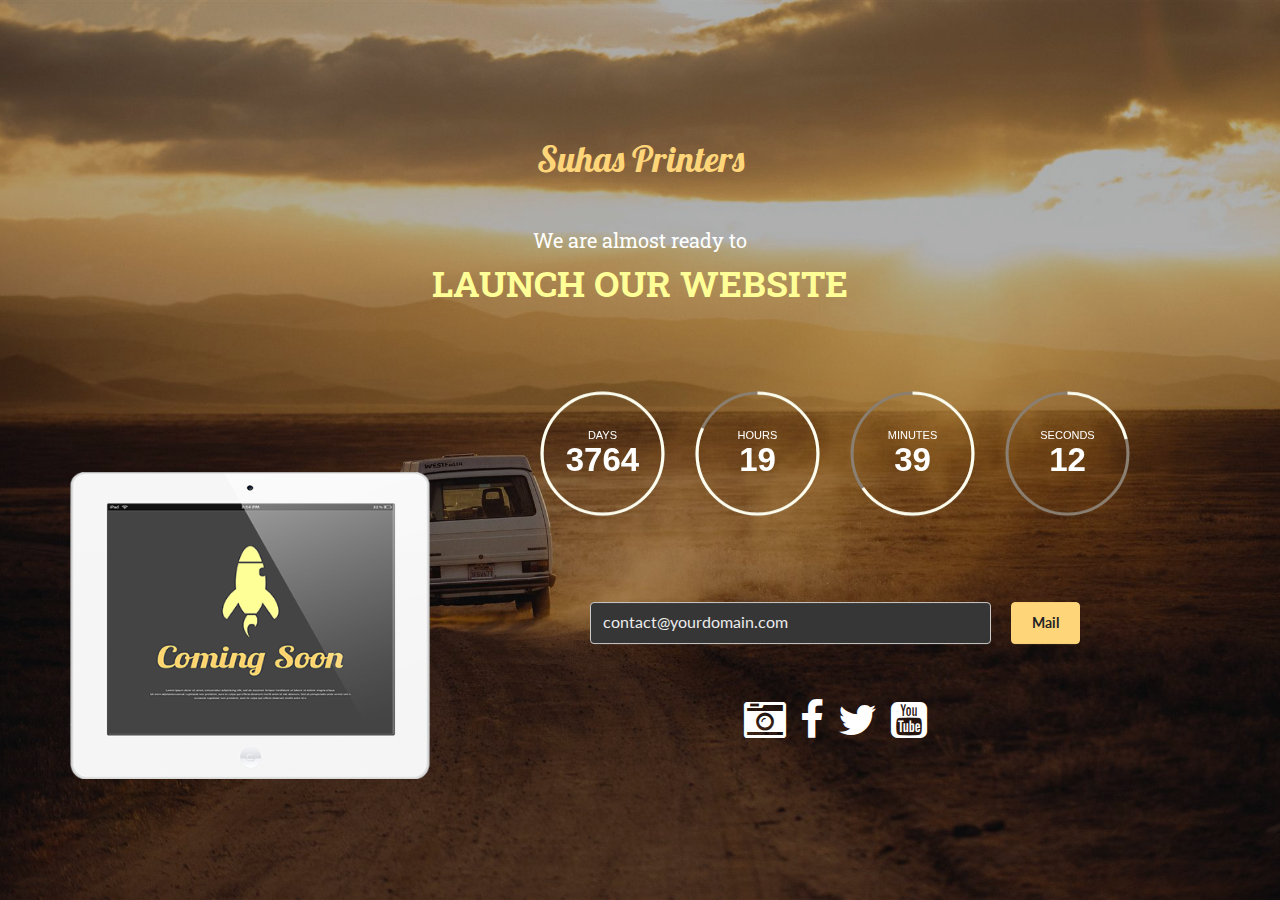
<file: Comming Soon/index.html>
<!DOCTYPE html>
<html>
  <head>    
    <meta charset="UTF-8">
    <title>Suhas Printers | Comming Soon</title>
    <meta name="description" content="Free Responsive HTML5 CSS3 Coming Soon Template by CodePassenger">
    <meta name="author" content="CodePassenger">
    <meta name="authorUrl" content="http://CodePassenger.Com">
    
    <!-- Mobile Specific Meta -->   
    <meta name="viewport" content="width=device-width, initial-scale=1.0">
    <!--[if IE]><meta http-equiv='X-UA-Compatible' content='IE=edge,chrome=1'><![endif]-->

    <!-- Bootstrap -->
    <link href="assets/css/bootstrap.css" rel="stylesheet">

    <!-- Custom stylesheet -->
    <link rel="stylesheet" href="assets/css/style.css">
    <link rel="stylesheet" href="assets/css/responsive.css">
    <link rel="stylesheet" href="assets/css/TimeCircles.css">

    <!-- Font Awesome -->
    <link href="http://maxcdn.bootstrapcdn.com/font-awesome/4.2.0/css/font-awesome.min.css" rel="stylesheet">

    <!-- Added google font -->
    <link href='http://fonts.googleapis.com/css?family=Lato:400,700|Lobster|Roboto+Slab:400,700' rel='stylesheet' type='text/css'>

    <!--Fav and touch icons-->
    <link rel="shortcut icon" href="assets/images/icons/favicon.ico">
    <link rel="apple-touch-icon" href="assets/images/icons/apple-touch-icon.png">
    <link rel="apple-touch-icon" sizes="72x72" href="assets/images/icons/apple-touch-icon-72x72.png">
    <link rel="apple-touch-icon" sizes="114x114" href="assets/images/icons/apple-touch-icon-114x114.png">

	<!--[if IE 9]> 
    	<link rel="stylesheet" href="assets/css/ie9.css">
    <![endif]-->

    <!-- HTML5 Shim and Respond.js IE8 support of HTML5 elements and media queries -->
    <!-- WARNING: Respond.js doesn't work if you view the page via file:// -->
    <!--[if lt IE 9]>
      <script src="https://oss.maxcdn.com/libs/html5shiv/3.7.0/html5shiv.js"></script>
      <script src="https://oss.maxcdn.com/libs/respond.js/1.3.0/respond.min.js"></script>
    <![endif]-->
  </head>
 <body>
 <div class="bg">
	 <div class="bg-color">
		  <div class="container content">
	 
				<div class="row">
					<div class="sun clearfix">
						<div class="col-sm-12">
						   <h1>Suhas Printers</h1>
						   <h3>We are almost ready to</h3>
						   <h2>launch our website</h2>        
						</div>
						<div id="left-block" class="col-sm-4 text-center">
							<img class="img-responsive" src="assets/images/tab.png" alt="tab"/>
						</div>
						<div id="right-block" class="col-sm-8">
							<div class="row">
							   <div class="col-sm-offset-1 col-sm-10">
									<div class="timing">
										<div id="count-down" data-date="2016-04-05 00:00:00">
											
										</div>
									</div>
									<!-- /.timing -->
							   </div>
							</div>
							<div class="row">
							  <div class="col-sm-offset-2 col-sm-8">
								
								<form action="mail.php" method="POST" role="form">
								  <div class="input-group">
									<input type="email" class="form-control" id="email" placeholder="contact@yourdomain.com" name="Email" required>
									<span class="input-group-btn">
									  <input type="submit" class="btn btn-default btn-sand" value="Mail">
									</span>
								  </div><!-- /input-group -->
								</form>
							  </div>
							</div>                    
							<p class="followus"></p>
							<ul class="social-icon">
								<li><a href=""><i class="fa fa-camera-retro"></i></a></li>
								<li><a href=""><i class="fa fa-facebook"></i></a></li>
								<li><a href=""><i class="fa fa-twitter"></i></a></li>
								<li><a href=""><i class="fa fa-youtube-square"></i></a></li>
							</ul>              
						</div>
					</div>
				</div>
			</div>
			<!-- .container end here -->
	 </div>
 </div>
   
    

    <!-- jQuery (necessary for Bootstrap's JavaScript plugins) -->
    <script src="https://ajax.googleapis.com/ajax/libs/jquery/1.11.1/jquery.min.js"></script>
    <!-- Include all compiled plugins (below), or include individual files as needed -->
    <script src="assets/js/bootstrap.min.js"></script>
    <script src="assets/js/TimeCircles.js"></script>
    <script src="assets/js/jquery.ajaxchimp.min.js"></script>
    <script src="assets/js/script.js"></script>
    <script src="assets/js/jquery.placeholder.js"></script>
    <script type="text/javascript">
    	$(function() {
				// Invoke the plugin
				$('input, textarea').placeholder();
			});
    </script>
    <script>
      $("#count-down").TimeCircles(
       {   
           circle_bg_color: "#8a7f71",
           use_background: true,
           bg_width: 1.0,
           fg_width: 0.02,
           time: {
                Days: { color: "#fefeee" },
                Hours: { color: "#fefeee" },
                Minutes: { color: "#fefeee" },
                Seconds: { color: "#fefeee" }
            }
       }
    );

    </script>
    
  </body>
</html>
</file>
<file: Comming Soon/assets/css/style.css>
/*
========================================================================
This css file will over write bootstarp css
------------------------------------------------------------------------
# Template Name: Sunrise
# Template URI: http://codepassenger.com/
# Author: CodePassenger
# Author URI: http://codepassenger.net/
# Description: Sunrise is a creative and unique Coming Soon Template built with HTML5, CSS3, BS3.
# Version: 1.1
# License: GPL v2 or later
# License URI: http://www.gnu.org/licenses/old-licenses/gpl-2.0.html
# Tags:
---------------------------------------------------------------------- 
========================================================================
*/

/*
========================================================================
Index
------------------------------------------------------------------------

# - 1.0 - General styles

# - 2.0 - Left-blcok styles

# - 3.0 - Right-block styles
# - 3.1 - Count down styles
# - 3.2 - Contact styles
# - 3.3 - Social-icon styles

# - 4.0 - layout styles

*/

/*
========================================================================
# 1.0 - General styles
------------------------------------------------------------------------
*/
body, html {
  font-family: 'Lato', sans-serif;
  font-weight: normal;
  font-size: 16px;
  background: #f8faeb;
  color: #3a3a3a;
  height: 100%;
}
h1, h2, h3, h4, h5, h6 {
	padding-bottom: 5px;
	color: #3d5054;
	line-height: 1em;
	font-weight: normal;
	margin: 0 0 10px;
}
h1 {
	font-family: 'Lobster', cursive;
	text-transform: capitalize;
	color: #ffd57a;
	margin-bottom: 65px;
}
h2 {
	font-family: 'Roboto Slab', serif;
	font-weight: 700;
	color: #feff96;
	text-transform: uppercase;
}
h3 {
	font-family: 'Roboto Slab', serif;
	font-weight: 400;
	color: #fff;
}

h1 { font-size: 45px;}
h2 { font-size: 36px;}
h3 { font-size: 20px;}
h4 { font-size: 18px;}
h5 { font-size: 16px;}
h6 { font-size: 14px;}

p {
	
	font-weight: normal;
}

a {color: #1b727b}
a:hover {color: #416467; text-decoration: none;}
a:active {color: #416467;}

.form-horizontal:after,
.form-horizontal:before {
	content: "";
	display: table;
}
.form-horizontal:after,
.form-horizontal:before
 {
	clear: both;
}

/*--------------------------------------
     Background image
----------------------------------------*/

.bg {
	background: url(../images/bg.jpg)  no-repeat center center;
    -webkit-background-size: cover;
       -moz-background-size: cover;
         -o-background-size: cover;
            background-size: cover;
    height: 100%;
	position: relative;
	text-align:center;
}


.bg-color
 {
    background-color: rgba(0, 0, 0, 0.3);
    width: 100%;
    height: 100%;
}


/*--------------------------------------
# 2.0 left-block style start here
----------------------------------------*/
 
.rocket-block {
	text-align:center;
	padding: 0px 40px 0;
}
.rocket-block img {
	margin-top: 15px;
	margin-bottom: 15px;
}
.rocket-block .img-thumbnail {
	background:#fff;
}





/*--------------------------------------
# 3.0  Right-block style start here
----------------------------------------*/

.right-block {
	 background: #f8faeb;
}
.contact-block {
	text-align: center;
	padding: 0px 40px;
}
.contact-block h2 {
	color: #3a3a3a;
	margin-bottom: 70px;
	text-transform: inherit;
}
.contact-block .para {
	margin-bottom: 70px;
}
.contact-block .para span {
	font-weight: bold;
	color: #1b727b;
}

}
/*--------------------------------------
# - 3.1 Countdown section style start here
----------------------------------------*/

.timing {
	margin-top: 30px;
}
.time_circles > div > h4 {
	color: #fff;
}
.time_circles > div > span {
	color: #fff;
}
/*----------------------------------------
# - 3.2 contact section style
------------------------------------------
*/ 
.contact-block .label {
	display: inline-block;
	color: #3a3a3a;
	margin-bottom: 25px;
	font-size: 16px;
}
.contact-block form {
	margin-bottom: 75px;
}
.content .form-control,
.contact-block .form-control {
	width: 95%;
	height: 42px;
	padding: 10px 12px;
	border-radius: 4px;
}
.contact-block .form-control:focus {
	border-color: #417378;
	-webkit-box-shadow: inset 0 1px 1px rgba(0,0,0,.075),0 0 8px rgba(65, 115, 120, .6);
	-moz-box-shadow: inset 0 1px 1px rgba(0,0,0,.075),0 0 8px rgba(65, 115, 120, .6);
	box-shadow: inset 0 1px 1px rgba(0,0,0,.075),0 0 8px rgba(65, 115, 120, .6);
}


.contact-block .input-group-btn {
	border-radius: 4px;
}

.form-control::-moz-placeholder {
  color: #3a3a3a;
  opacity: 1;
  font-size: 16px;
  line-height: 1;
}
.form-control:-ms-input-placeholder {
  color: #3a3a3a;
  font-size: 16px;
  line-height: 1;
}
.form-control::-webkit-input-placeholder {
  color: #3a3a3a;
  font-size: 16px;
  line-height: 1;
}

.sun .btn-sand,
.contact-block .btn-sand {
	color: #fff;
	padding: 10px 20px;
}
.contact-block .btn-sand {
	background: #417378;	
}
.contact-block .btn-sand:hover {
    background: #416467;
    color: #fff;
}
.sun .input-group-btn:last-child>.btn-sand,
.sun .input-group .form-control:first-child,
.contact-block .input-group-btn:last-child>.btn-sand,
.contact-block .input-group .form-control:first-child {
	border-radius: 4px;
}


.content .alert-success {

	background-color: transparent;
	color: #ffffff;
	display: none;
}
.content .alert-warning {
	background-color: transparent;
	color: #ffffff;
	display: none;
} 
 
.followus {
    font-family: 'Roboto Slab', serif;
    font-size: 18px;
	color: #fff;
	margin:0 0 45px;
}

/*---------------------------------------------------
# - 3.3        social-icon style
-----------------------------------------------------*/

.social-icon {
	list-style: none;
	padding:0;
}
.social-icon li {
    display: inline-block;
    margin: 0 5px;
    font-size: 42px;
}
.social-icon li a{
    color: #53544f;	
}
.social-icon li a:hover {
	color: #2D2D2A;
}


/*
------------------------------------------------------
# 4.0          layout style
------------------------------------------------------
*/

.sun-content {
	text-align:center;
	background: #363636;
}
.sun h1 {
	font-size: 36px;
	margin-bottom: 48px;
}	
.sun h2 {
	margin-bottom:70px
}
.sun .timing {
	margin-top:0;
	margin-bottom: 65px;
}
.sun .form-control {
	background: #363636;
}
.sun .form-control:focus {
	color: #fff;
	border-color: #363636;
	-webkit-box-shadow: inset 0 1px 1px rgba(0,0,0,.075),0 0 8px rgba(255, 255, 255, .6);
	-moz-box-shadow: inset 0 1px 1px rgba(0,0,0,.075),0 0 8px rgba(255, 255, 255, .6);
	box-shadow: inset 0 1px 1px rgba(0,0,0,.075),0 0 8px rgba(255, 255, 255, .6);
}
.sun .btn-sand {
	color: #232323;
	background: #ffd57a;
	border-color: #ffd57a;
	font-weight: bold;
}
.sun .btn-sand:hover {
	background:#F7B72D;
	border-color:#F7B72D; 
}
.sun .btn-sand:focus {
	border-color:#F7B72D;
	outline: none;
}
.sun .form-control::-moz-placeholder {
  color: #ececec;
}
.sun .form-control:-ms-input-placeholder {
  color: #ececec;
}
.sun .form-control::-webkit-input-placeholder {
  color: #ececec;
}
.sun ul.social-icon li a {
	color: #fff;
}


.top-menu {
	top:5px;
}
.mid-menu {
	top: 15px;
}
.bottom-menu {
	top: 25px;
}
.top-animate {
  top: 16px !important;
  -webkit-transform: rotate(45deg);
  transform: rotate(45deg);
} 
.mid-animate { opacity: 0;} 
.bottom-animate {
  top: 16px !important;
  -webkit-transform: rotate(-225deg);
  transform: rotate(-225deg);
}
section ul,
section ul li {
	list-style:none;
	margin:0;
	padding:0;
	font-size:30px;
	text-transform:capitalize;
}
nav {
	text-align:center;
	background: rgba(255,255,255,.9);
	position:fixed;
	top:0px;
	left:0px;
	right: 0px;
	bottom: 0px;
	display:none;
	z-index: 300;
}
nav section {
	margin-top: 15%;
}
</file>
<file: Comming Soon/assets/css/responsive.css>
/* 
=======================================================================
--------------------TO MAKE RESPONSIVE----------------------------------
---------------------------------------------------------------------- /

---------------------------------------------------------------------- */

@media screen and (min-width: 768px) {
  .content, 
  .content .row, 
  .content .row .left-block, 
  .content .row .right-block,
  .sun-content
   {
    height: 100%;
  }
  .rocket-block, .contact-block {
    position: relative;
    top: 50%;
    -webkit-transform: translateY(-50%);
       -moz-transform: translateY(-50%);
        -ms-transform: translateY(0%);
         -o-transform: translateY(0%);
            transform: translateY(-50%);
  }
  .sun {
    position: relative;
    top: 50%;
    -webkit-transform: translateY(-48%);
       -moz-transform: translateY(-50%);
        -ms-transform: translateY(0%);
         -o-transform: translateY(0%);
            transform: translateY(-50%);
  }
  
  .sun img {
	  position:relative;
	  bottom:-96px;
  }

/*--------targetting the opera----------*/

  x:-o-prefocus, .rocket-block {
    top: 30%;
    transform: translateY(-30%);
  }
  x:-o-prefocus, .contact-block {
    top: 30%;
    transform: translateY(-30%);
  }
  x:-o-prefocus .sun {
	  position:relative;
	  top:50%;
	  transform: translateY(-50%);
  }
}

/*------targetting the IE10 and above------*/
@media screen and (-ms-high-contrast: active), (-ms-high-contrast: none) {  
   /* IE10+ specific styles go here */ 
   .rocket-block, .contact-block {
        top: 10%;
        transform: translateY(0%);
     }
	.sun {
		position:relative;
	  top:50%;
	  transform: translateY(-50%);
	 } 
}

@media screen and (max-width: 768px) {
	body { height: auto;}
  .left-block, .right-block {
    overflow: hidden;
  }
  .contact-block, .rocket-block {
    margin-top: 60px;
  }
  .contact-block .col-sm-6:first-child .form-control {
    margin-bottom: 15px;
  }
  .sun-content {
	  padding-top: 50px;
  }
  .sun img {
	  display:inline;
	  margin-bottom:15px;
  }
  .menu.m-control a {
	  border-radius:0;
	  border:none;
	  background:none;
  }
}
@media screen and (max-width: 480px) {
  h2 {
    font-size: 28px;
  }
  .contact-block h2 {
    margin-bottom: 30px;
  }
  .contact-block .para {
    margin-bottom: 40px;
  }
  .contact-block form {
    margin-bottom: 50px;
  }
  .contact-block .form-control {
    line-height: 1;
  }
  .form-control::-moz-placeholder {
    font-size: 10px;
    line-height: 2;
  }
.form-control:-ms-input-placeholder {
    font-size: 10px;
    line-height: 2;
  }
.form-control::-webkit-input-placeholder {
    font-size: 10px;
    line-height: 2;
  }
  .rocket-block h1 {
    margin-bottom:20px;
  }
  .timing {
    margin-top: 22px;
  }
  .social-icon li {
    font-size: 30px;
  }
}
</file>
<file: Comming Soon/assets/css/TimeCircles.css>
/**
 *	This element is created inside your target element
 *	It is used so that your own element will not need to be altered
 **/
.time_circles {
    position: relative;
    width: 100%;
    height: 100%;
}

/**
 *	This is all the elements used to house all text used
 * in time circles
 **/
.time_circles > div {
    position: absolute;
    text-align: center;
}

/**
 *	Titles (Days, Hours, etc)
 **/
.time_circles > div > h4 {
    margin: 0px;
    padding: 0px;
    text-align: center;
    text-transform: uppercase;
    font-family: 'Century Gothic', Arial;
}

/**
 *	Time numbers, ie: 12
 **/
.time_circles > div > span {
    display: block;
    width: 100%;
    text-align: center;
    font-family: 'Century Gothic', Arial;
    font-size: 300%;
    margin-top: 0.4em;
    font-weight: bold;
}
</file>
<file: Comming Soon/assets/css/ie9.css>
@charset "utf-8";
/* CSS Document */

.rocket-block, .contact-block, .mock {
     top: 10%;
     transform: translateY(0%);
}
</file>
